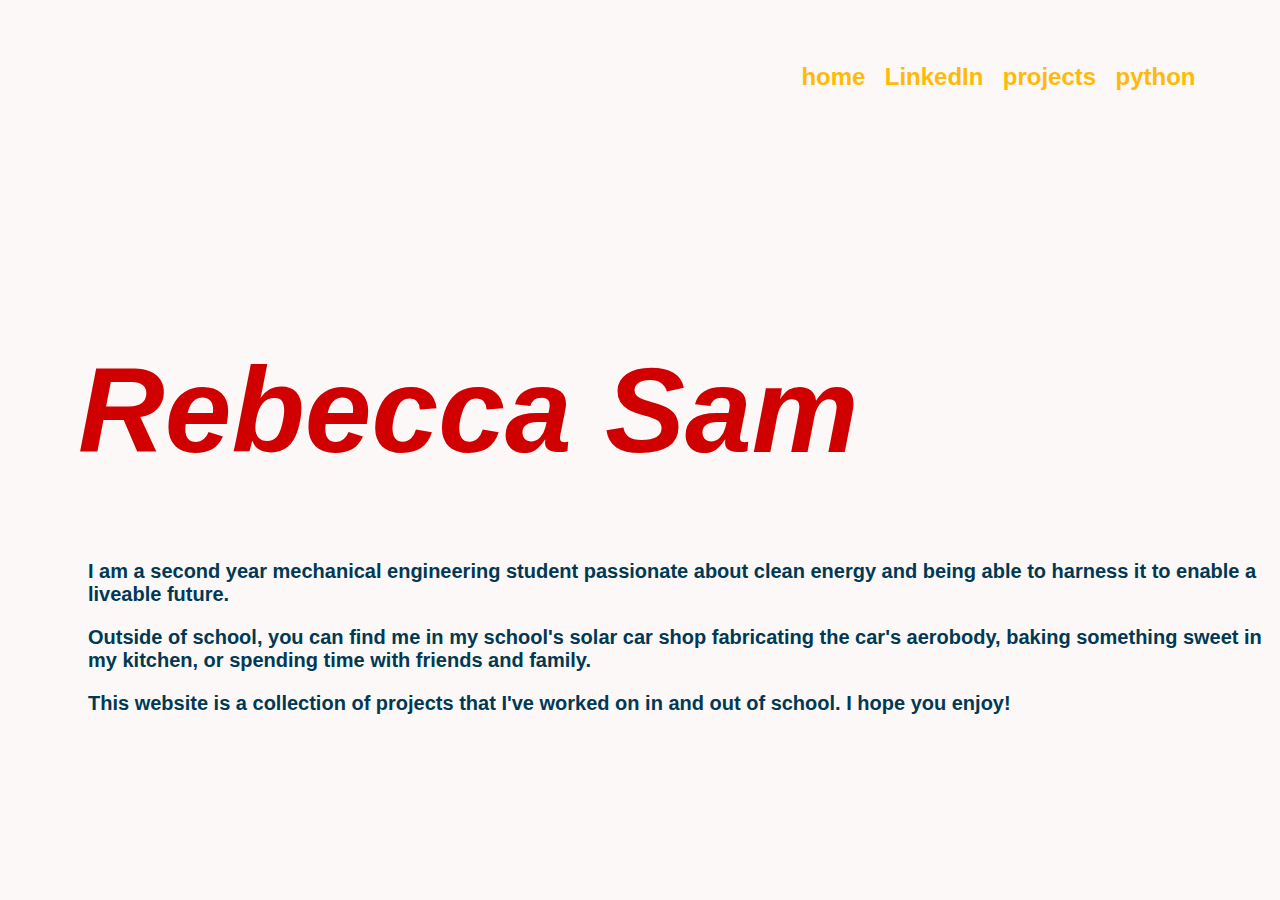
<file: index.html>
<!DOCTYPE html>
<html lang="en">
  <head>
    <meta charset="UTF-8" />
    <meta http-equiv="X-UA-Compatible" content="IE=edge" />
    <meta name="viewport" content="width=device-width, initial-scale=1.0" />
    <link rel="stylesheet" href="style.css" />
    <title>Rebecca Sam</title>
  </head>
  <body>
    <div>
      <h2 id="navbar">
        <a href="index.html">home&nbsp&nbsp</a>
        <a href="https://www.linkedin.com/in/rebecca-sam/"
          >LinkedIn&nbsp&nbsp</a
        >
        <a href="cad.html">projects&nbsp&nbsp</a>
        <a href="https://github.com/rsam2/APS106-Python-Labs"
          >python&nbsp&nbsp</a
        >
      </h2>
    </div>
    <h1 id="home-head">Rebecca Sam</h1>
    <h3 id="home-desc">
      I am a second year mechanical engineering student passionate about clean
      energy and being able to harness it to enable a liveable future.
    </h3>
    <h3 id="home-desc">
      Outside of school, you can find me in my school's solar car shop
      fabricating the car's aerobody, baking something sweet in my kitchen, or
      spending time with friends and family.
    </h3>
    <h3 id="home-desc">
      This website is a collection of projects that I've worked on in and out of
      school. I hope you enjoy!
    </h3>
  </body>
</html>
</file>
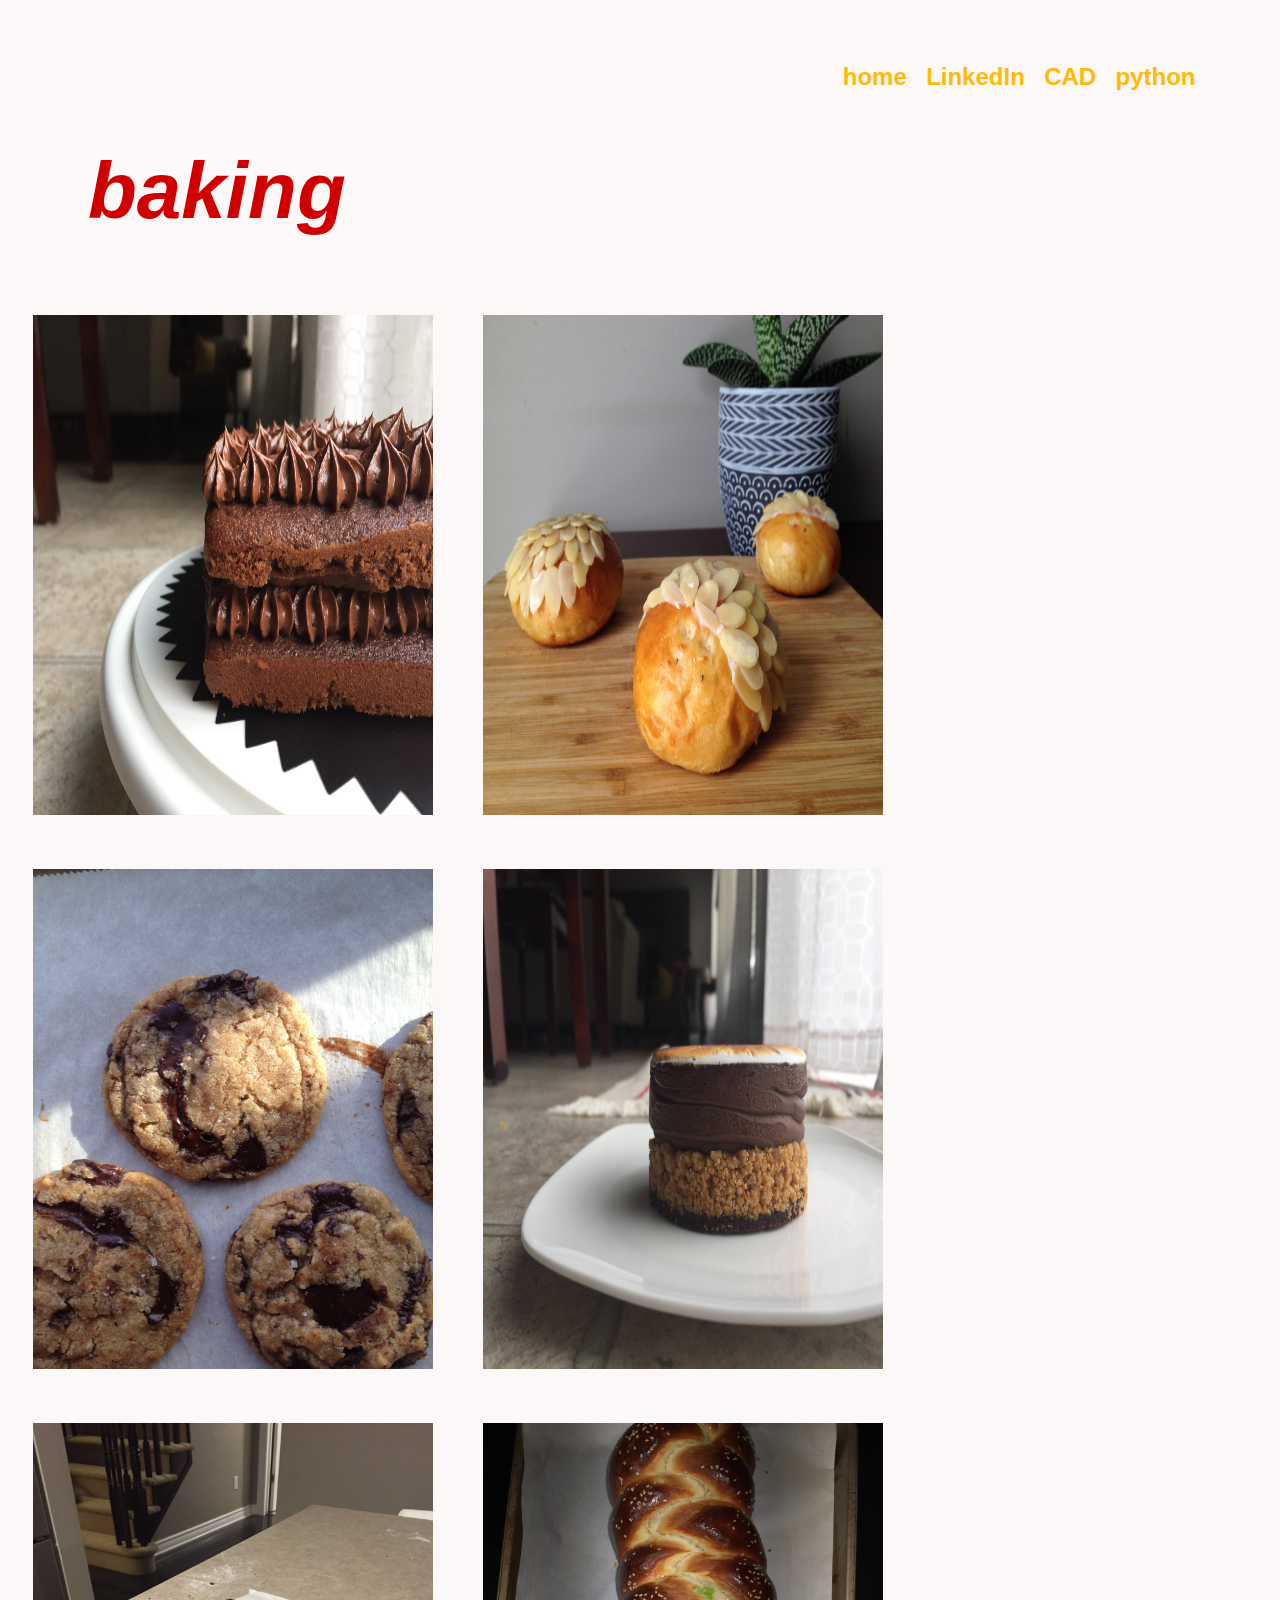
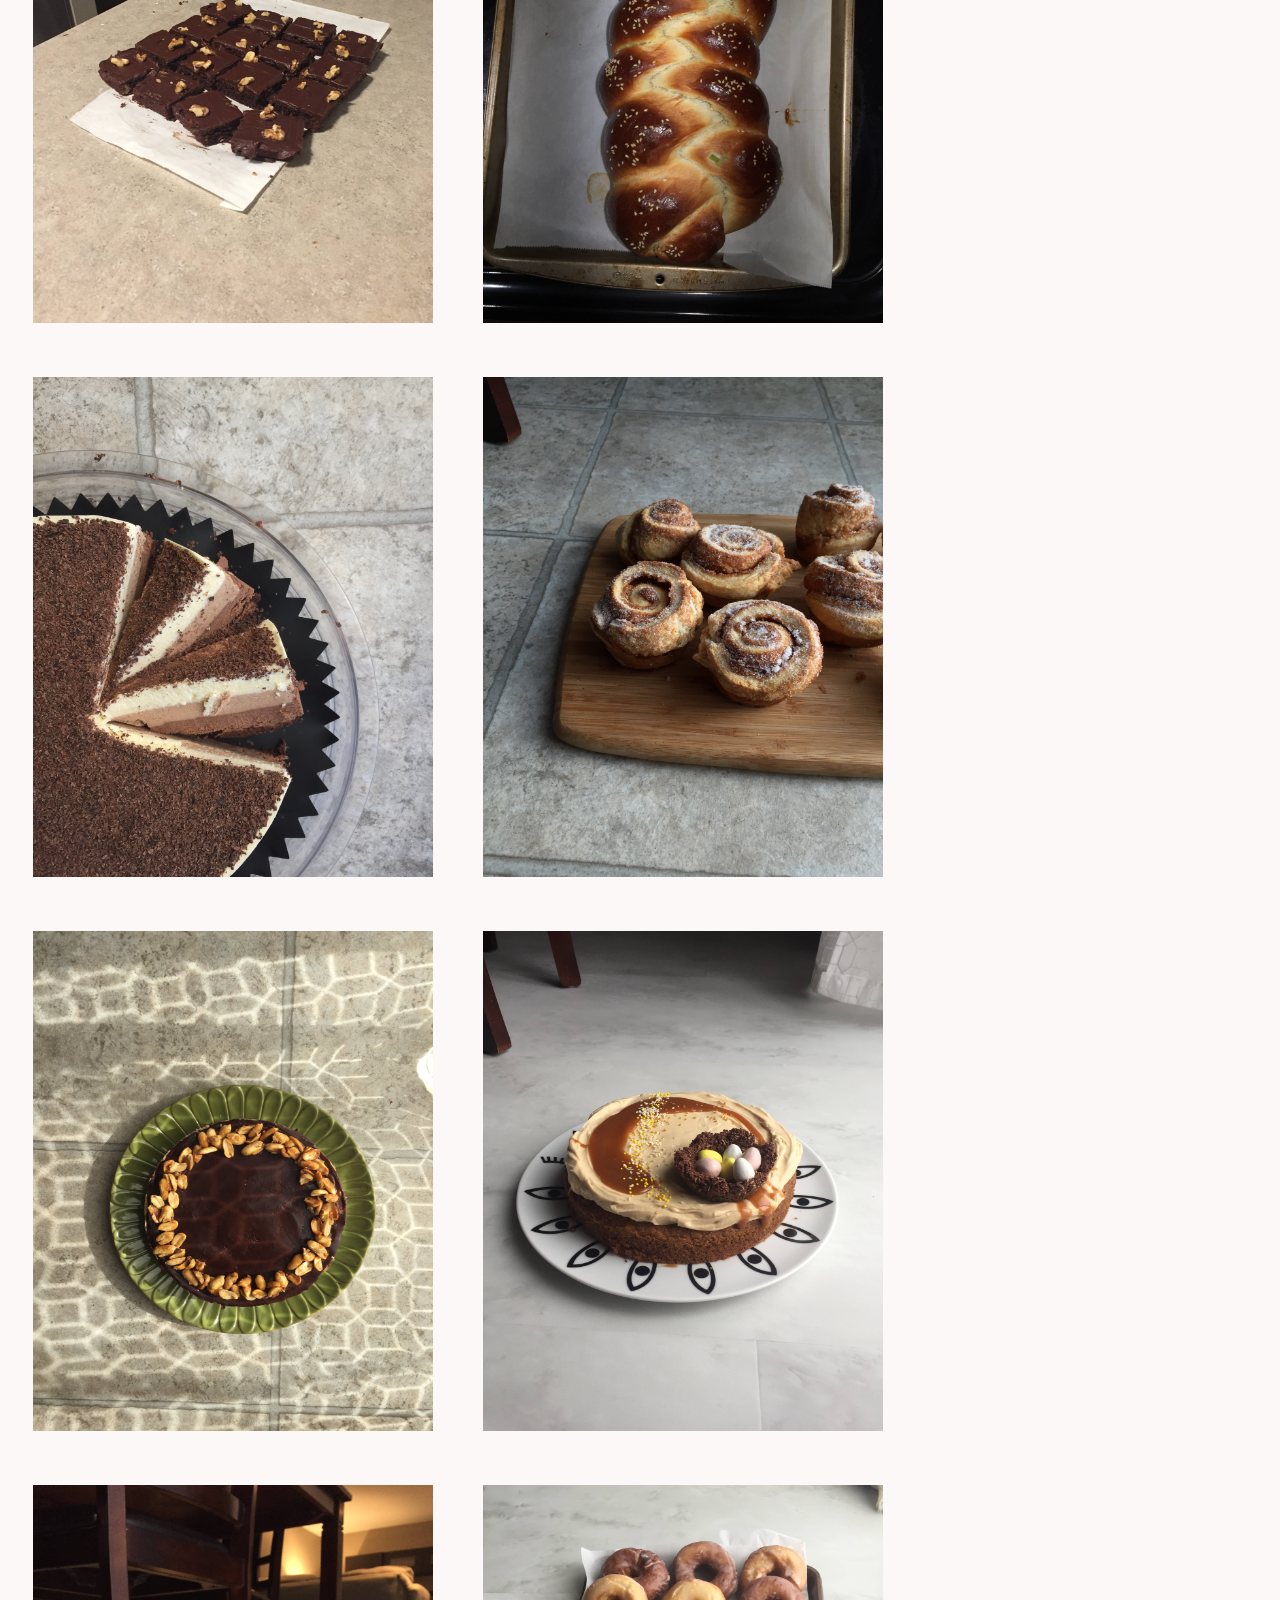
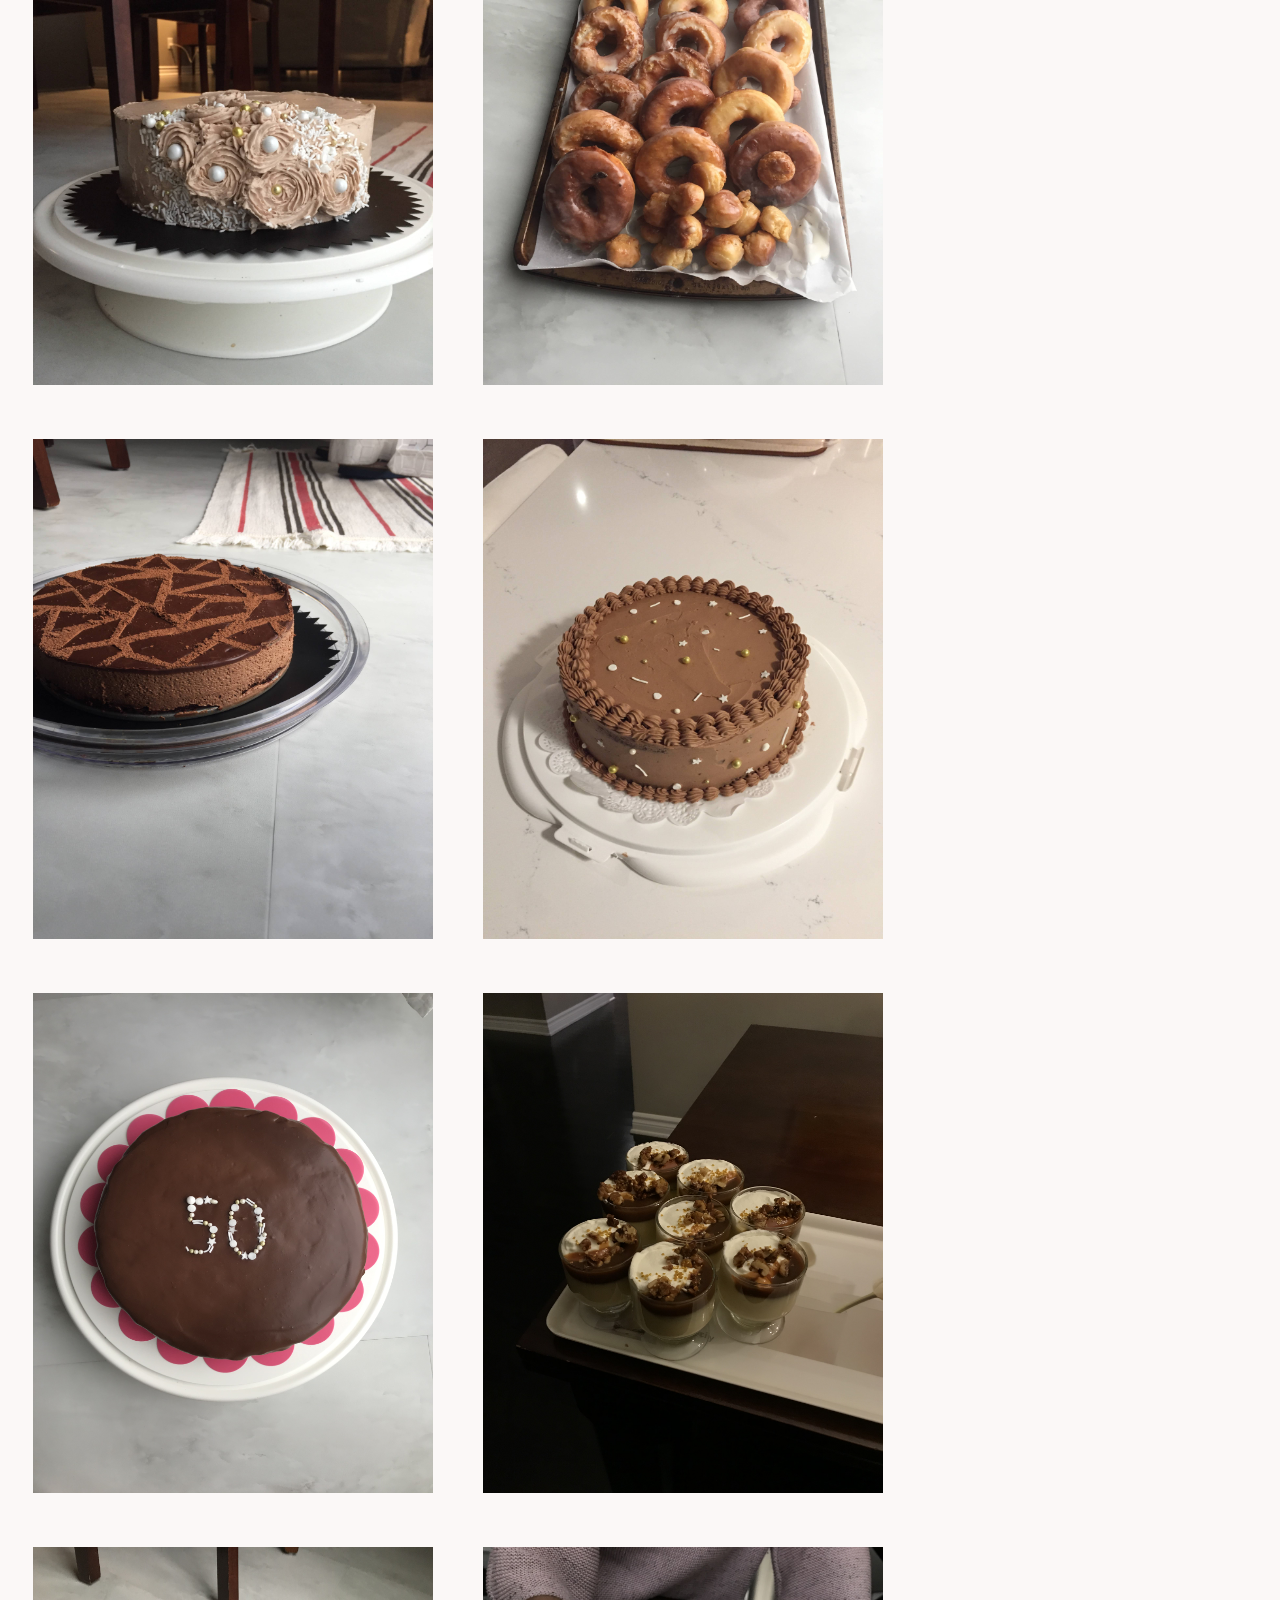
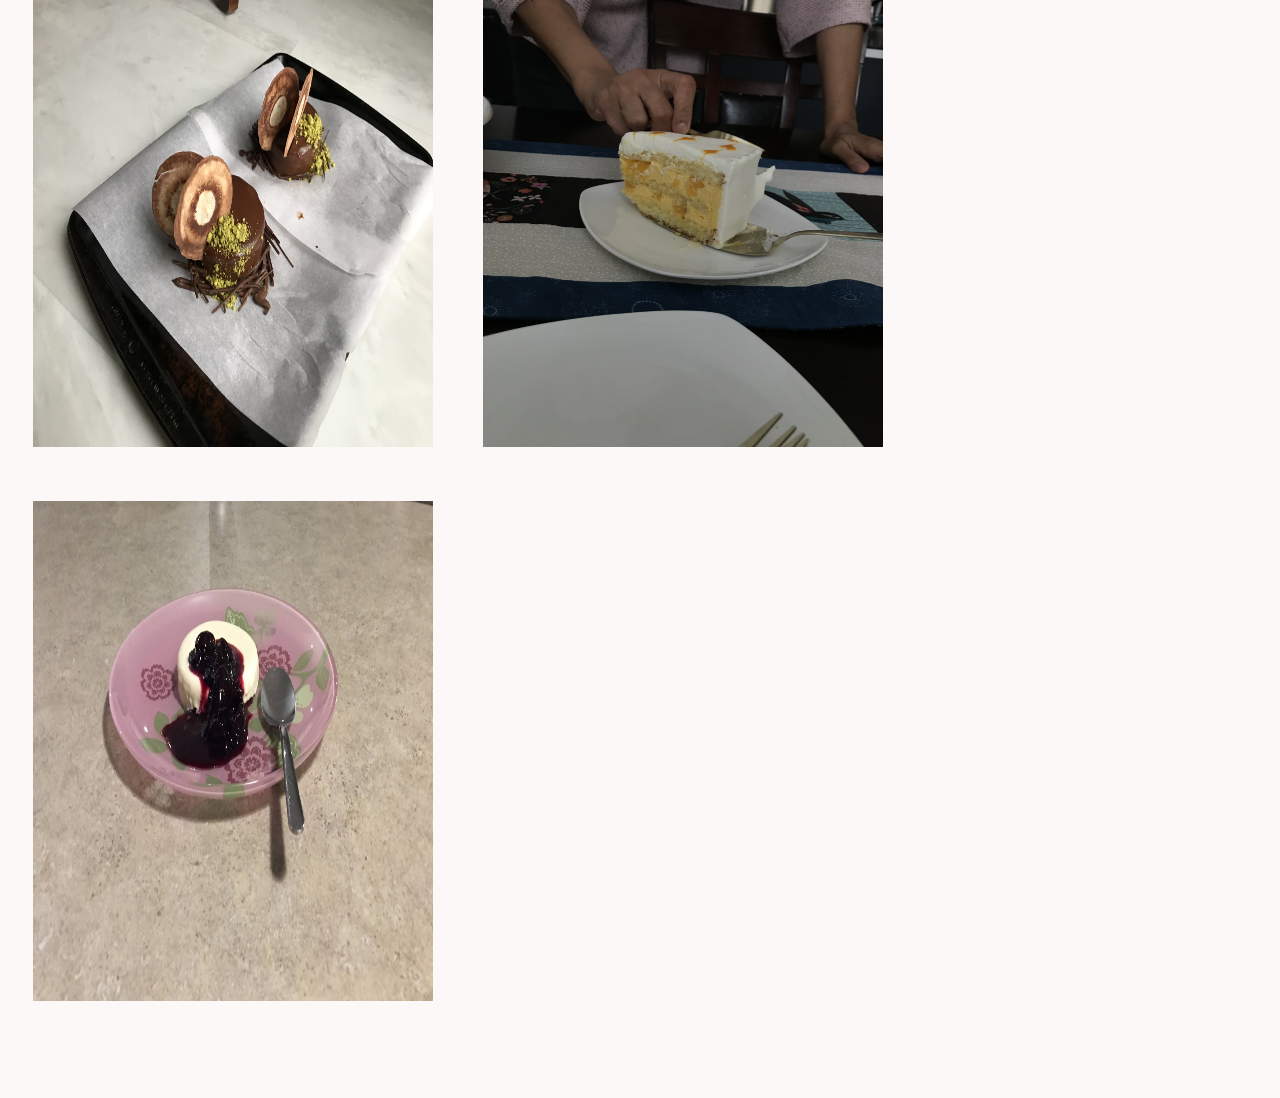
<file: bakes.html>
<!DOCTYPE html>
<html lang="en">
  <head>
    <meta charset="UTF-8" />
    <meta http-equiv="X-UA-Compatible" content="IE=edge" />
    <meta name="viewport" content="width=device-width, initial-scale=1.0" />
    <link rel="stylesheet" href="style.css" />
    <title>bakes</title>
  </head>
  <body>
    <div>
      <h2 id="navbar">
        <a href="index.html">home&nbsp&nbsp</a>
        <a href="https://www.linkedin.com/in/rebecca-sam/"
          >LinkedIn&nbsp&nbsp</a
        >
        <a href="cad.html">CAD&nbsp&nbsp</a>
        <a href="https://github.com/rsam2/APS106-Python-Labs"
          >python&nbsp&nbsp</a
        >
      </h2>
    </div>
    <h1 class="page-title">baking</h1>

    <table align="center">
      <td>
        <tr>
          <img src="./pics/IMG_0100(1).JPG" alt="" class="bake-pics" />
        </tr>
        <tr>
          <img src="./pics/IMG_1810(1).JPG" alt="" class="bake-pics" />
        </tr>
        <tr>
          <img src="./pics/IMG_2214.JPG" alt="" class="bake-pics" />
        </tr>
        <tr>
          <img src="./pics/IMG_2488.JPG" alt="" class="bake-pics" />
        </tr>
      </td>
      <td>
        <tr>
          <img src="./pics/IMG_3248.JPG" alt="" class="bake-pics" />
        </tr>
        <tr>
          <img src="./pics/IMG_3266.JPG" alt="" class="bake-pics" />
        </tr>
        <tr>
          <img src="./pics/IMG_3375.JPG" alt="" class="bake-pics" />
        </tr>
        <tr>
          <img src="./pics/IMG_3509.JPG" alt="" class="bake-pics" />
        </tr>
      </td>
      <td>
        <tr>
          <img src="./pics/IMG_3732.JPG" alt="" class="bake-pics" />
        </tr>
        <tr>
          <img src="./pics/IMG_4019(1).JPG" alt="" class="bake-pics" />
        </tr>
        <tr>
          <img src="./pics/IMG_4110(1).JPG" alt="" class="bake-pics" />
        </tr>
        <tr>
          <img src="./pics/IMG_5556.JPG" alt="" class="bake-pics" />
        </tr>
      </td>
      <td>
        <tr>
          <img src="./pics/IMG_6533.JPG" alt="" class="bake-pics" />
        </tr>
        <tr>
          <img src="./pics/IMG_7566(1).JPG" alt="" class="bake-pics" />
        </tr>
        <tr>
          <img src="./pics/IMG_8039_1_.jpg" alt="" class="bake-pics" />
        </tr>
        <tr>
          <img src="./pics/IMG_8709.jpg" alt="" class="bake-pics" />
        </tr>
      </td>
      <td>
        <tr>
          <img src="./pics/IMG_9217_1_.jpg" alt="" class="bake-pics" />
        </tr>
        <tr>
          <img src="./pics/IMG_9581_1_.jpg" alt="" class="bake-pics" />
        </tr>
        <tr>
          <img src="./pics/IMG_E1686.JPG" alt="" class="bake-pics" />
        </tr>
      </td>
    </table>
  </body>
</html>
</file>
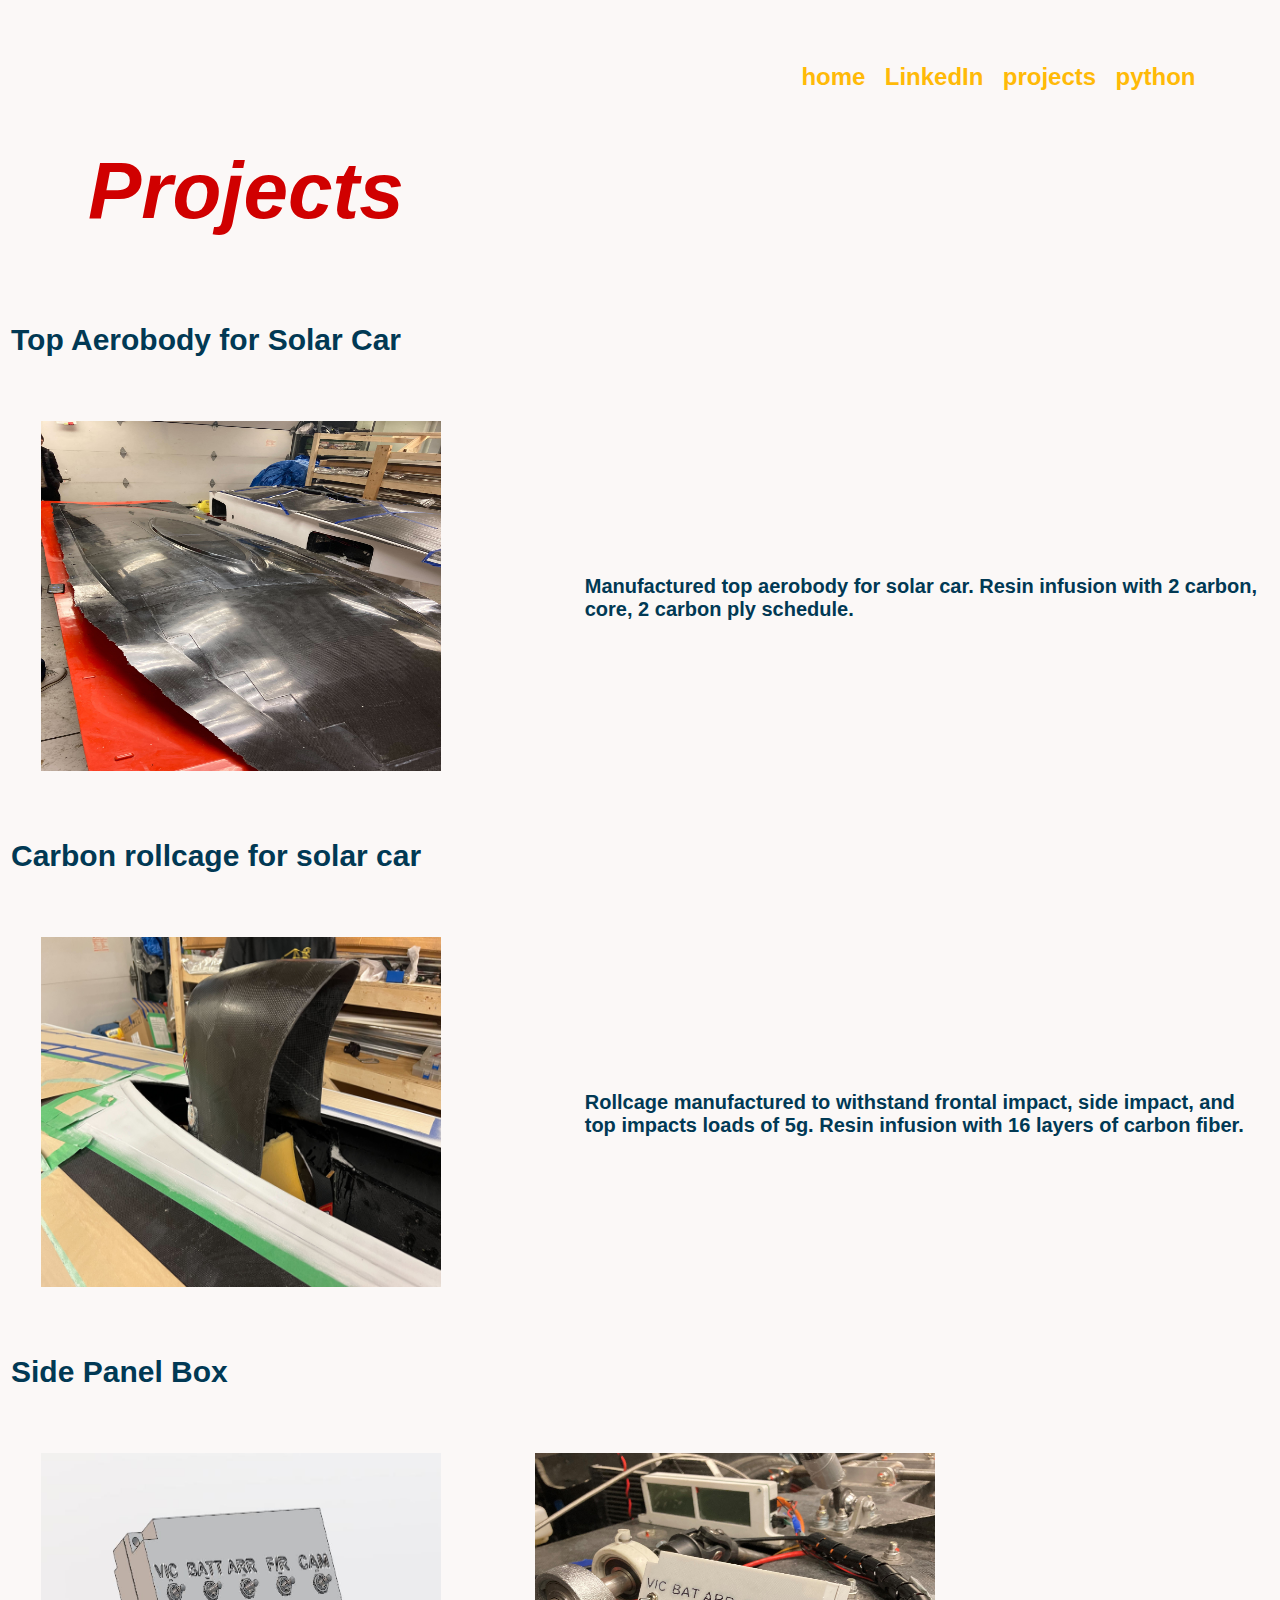
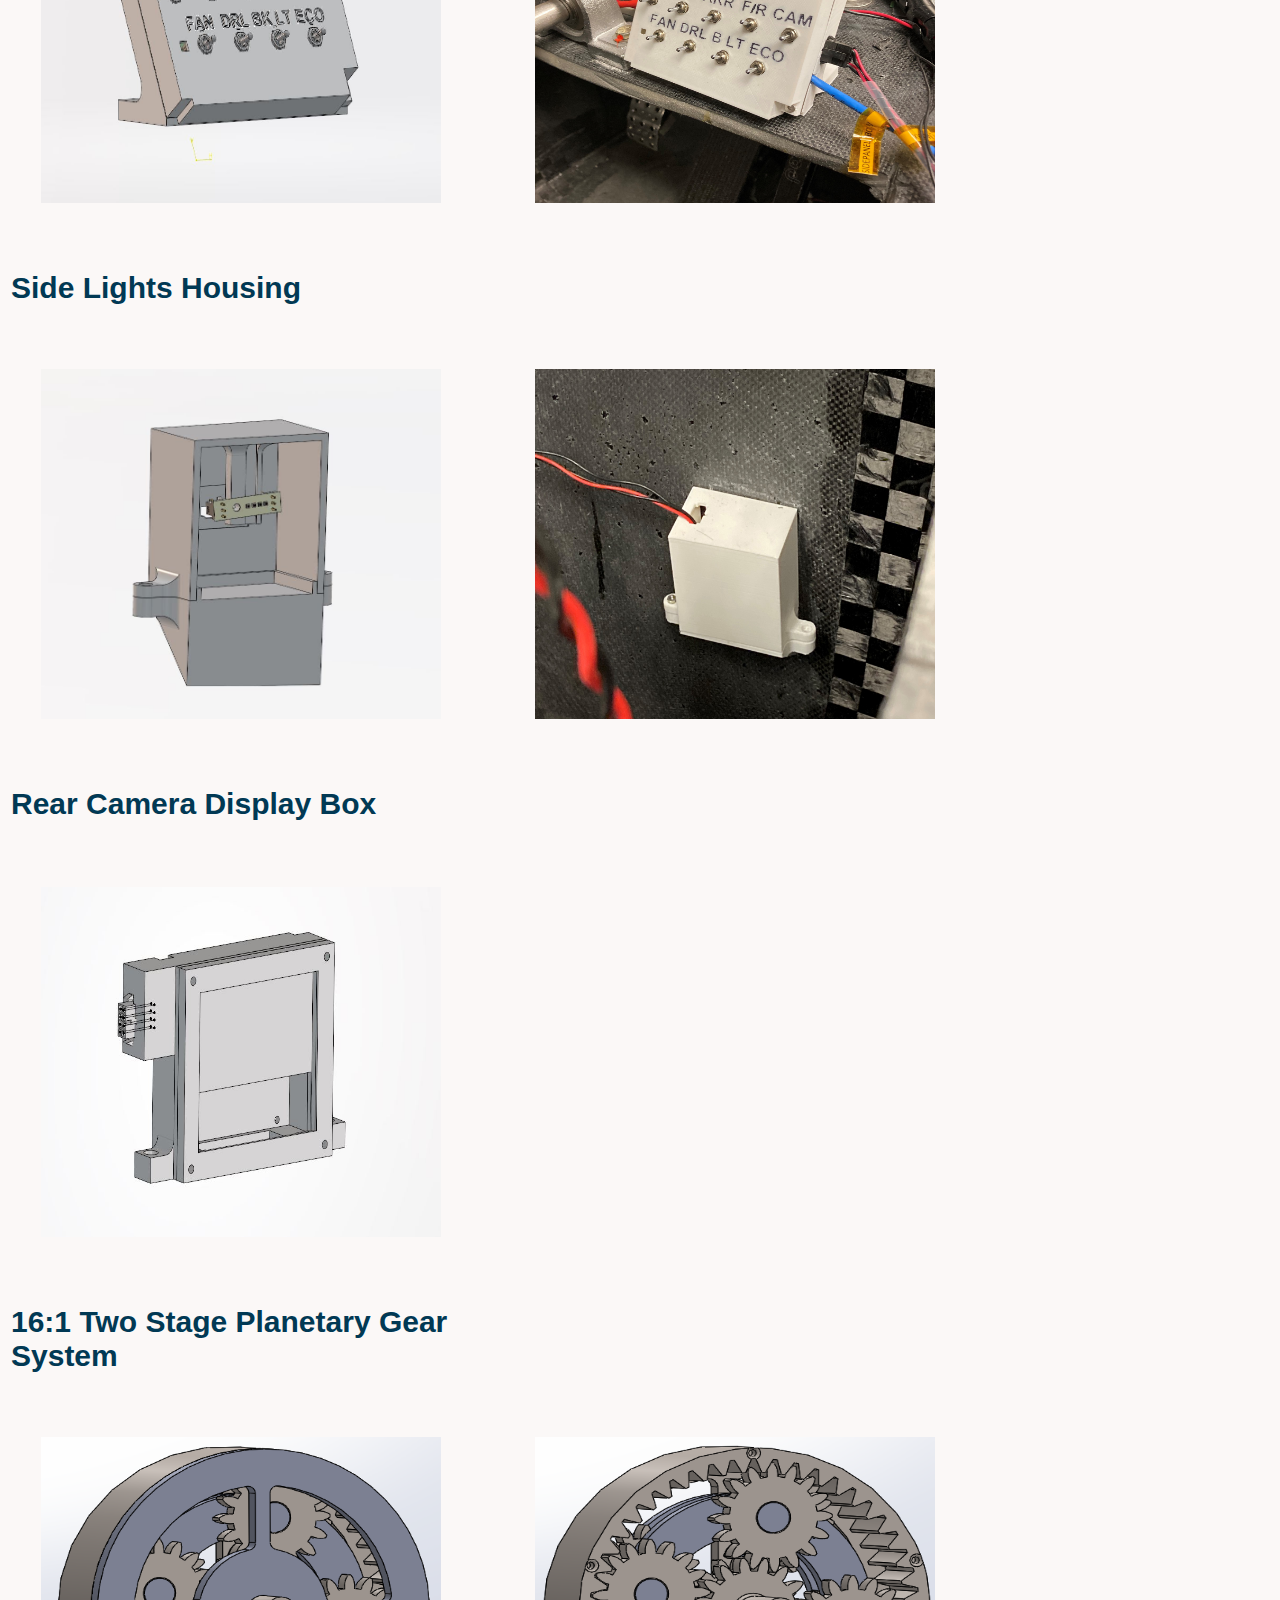
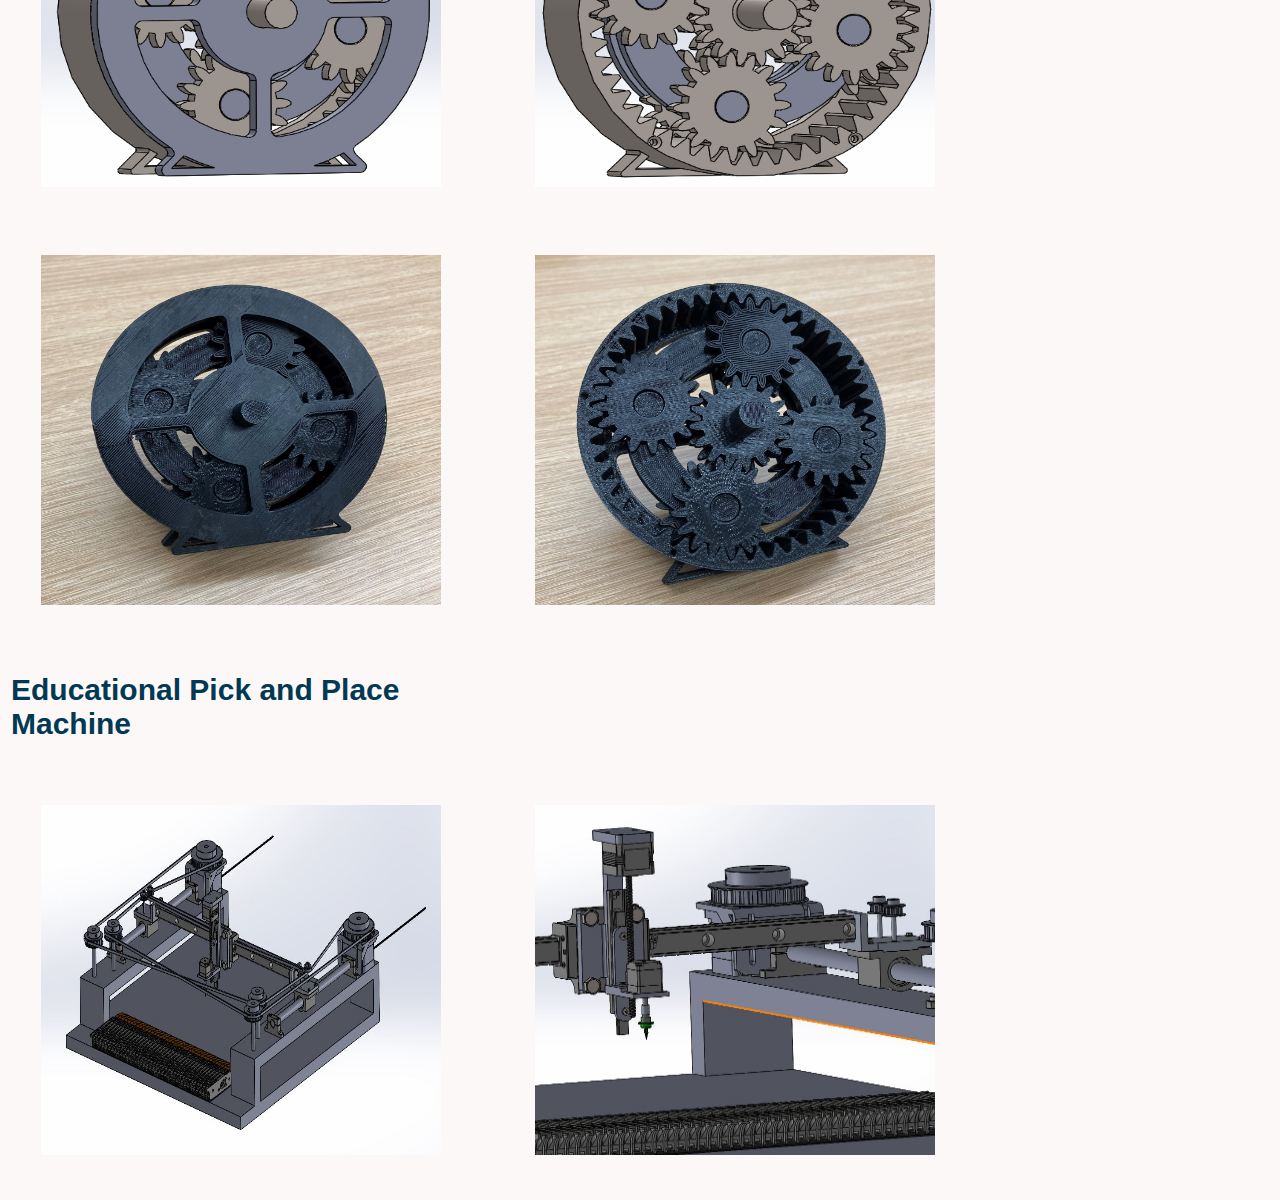
<file: cad.html>
<!DOCTYPE html>
<html lang="en">
  <head>
    <meta charset="UTF-8" />
    <meta http-equiv="X-UA-Compatible" content="IE=edge" />
    <meta name="viewport" content="width=device-width, initial-scale=1.0" />
    <link rel="stylesheet" href="style.css" />
    <title>CAD</title>
  </head>

  <body>
    <div>
      <h2 id="navbar">
        <a href="index.html">home&nbsp&nbsp</a>
        <a href="https://www.linkedin.com/in/rebecca-sam/"
          >LinkedIn&nbsp&nbsp</a
        >
        <a href="cad.html">projects&nbsp&nbsp</a>
        <a href="https://github.com/rsam2/APS106-Python-Labs"
          >python&nbsp&nbsp</a
        >
      </h2>
    </div>

    <h1 class="page-title">Projects</h1>

    <table align="center" id="cad-table">
      <tr>
        <td>
          <h3>Top Aerobody for Solar Car</h3>
        </td>
      </tr>
      <tr>
        <td>
          <img src="./pics/topaero.jpg" class="cad-bssr-pics" />
        </td>
        <td>
          <h3 id="home-desc">
            Manufactured top aerobody for solar car. Resin infusion with 2
            carbon, core, 2 carbon ply schedule.
          </h3>
        </td>
      </tr>

      <tr>
        <td>
          <h3>Carbon rollcage for solar car</h3>
        </td>
      </tr>
      <tr>
        <td>
          <img src="./pics/rollcage.jpg" class="cad-bssr-pics" />
        </td>
        <td>
          <h3 id="home-desc">
            Rollcage manufactured to withstand frontal impact, side impact, and
            top impacts loads of 5g. Resin infusion with 16 layers of carbon
            fiber.
          </h3>
        </td>
      </tr>

      <tr>
        <td>
          <h3>Side Panel Box</h3>
        </td>
      </tr>
      <tr>
        <td>
          <img src="./pics/side-panel-box-iso.JPG" class="cad-bssr-pics" />
        </td>
        <td>
          <img src="./pics/IMG_3309.jpg" class="cad-bssr-pics" />
        </td>
      </tr>

      <tr>
        <td>
          <h3>Side Lights Housing</h3>
        </td>
      </tr>
      <tr>
        <td>
          <img src="./pics/side-light-box-iso.JPG" class="cad-bssr-pics" />
        </td>
        <td>
          <img src="./pics/IMG_3310.jpg" class="cad-bssr-pics" />
        </td>
      </tr>

      <tr>
        <td>
          <h3>Rear Camera Display Box</h3>
        </td>
      </tr>
      <tr></tr>
      <tr>
        <td>
          <img src="./pics/ntsc-display-iso.JPG" class="cad-bssr-pics" />
        </td>
      </tr>

      <tr>
        <td>
          <h3>16:1 Two Stage Planetary Gear System</h3>
        </td>
      </tr>
      <tr>
        <td>
          <img src="./pics/16to1-iso.PNG" class="cad-bssr-pics" />
        </td>
        <td>
          <img src="./pics/16to1-inside-iso.PNG" class="cad-bssr-pics" />
        </td>
      </tr>
      <tr>
        <td>
          <img src="./pics/IMG-3370.jpg" class="cad-bssr-pics" />
        </td>
        <td>
          <img src="./pics/IMG-3371.jpg" class="cad-bssr-pics" />
        </td>
      </tr>

      <tr>
        <td>
          <h3>Educational Pick and Place Machine</h3>
        </td>
      </tr>
      <tr>
        <td>
          <img src="./pics/pnp.JPG" class="cad-bssr-pics" />
        </td>
        <td>
          <img src="./pics/pnp2.JPG" class="cad-bssr-pics" />
        </td>
      </tr>
    </table>
  </body>
</html>
</file>
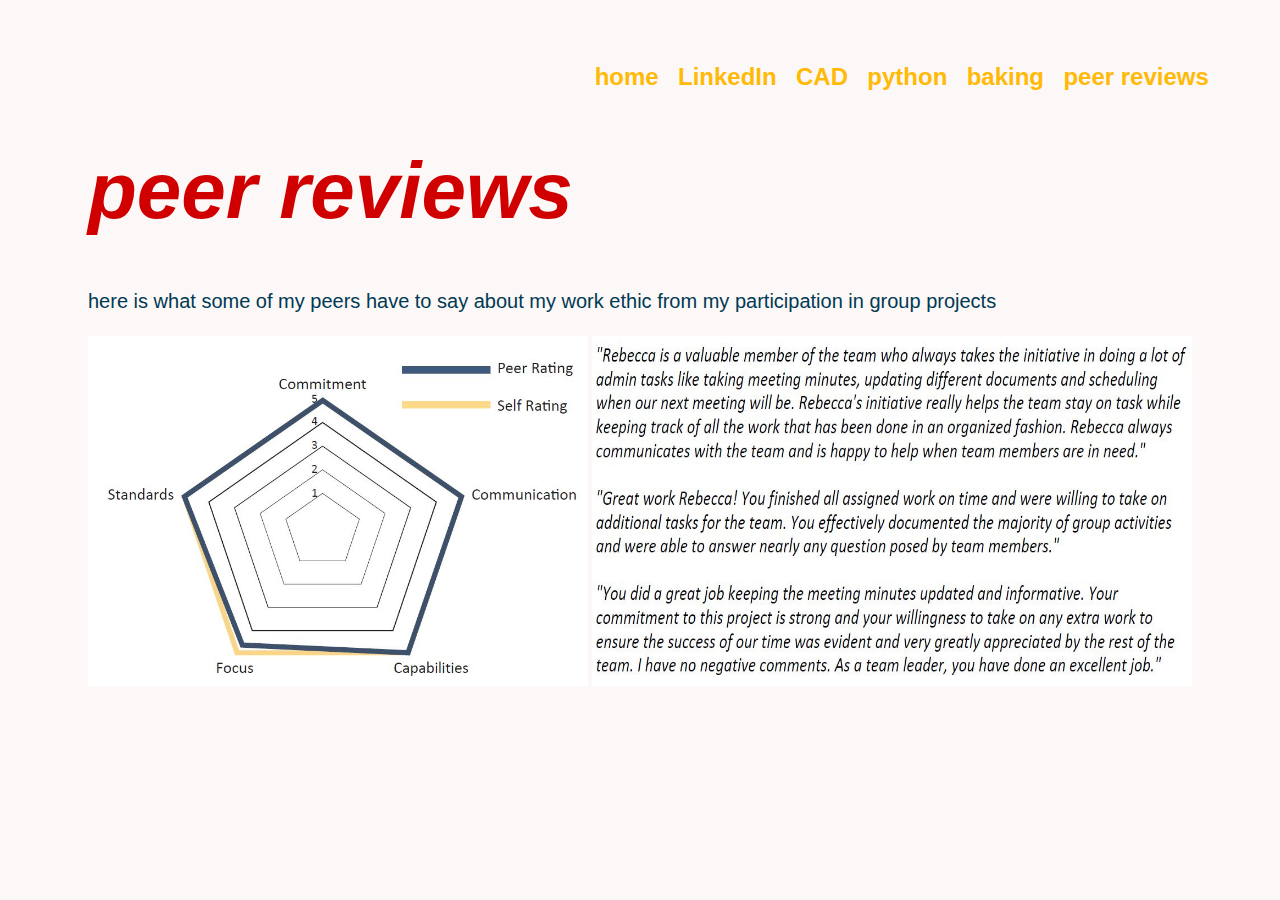
<file: peerreview.html>
<!DOCTYPE html>
<html lang="en">
  <head>
    <meta charset="UTF-8" />
    <meta http-equiv="X-UA-Compatible" content="IE=edge" />
    <meta name="viewport" content="width=device-width, initial-scale=1.0" />
    <link rel="stylesheet" href="style.css" />
    <title>Rebecca Sam</title>
  </head>
  <body>
    <div>
      <h2 id="navbar">
        <a href="index.html">home&nbsp&nbsp</a>
        <a href="https://www.linkedin.com/in/rebecca-sam/"
          >LinkedIn&nbsp&nbsp</a
        >
        <a href="cad.html">CAD&nbsp&nbsp</a>
        <a href="https://github.com/rsam2/APS106-Python-Labs"
          >python&nbsp&nbsp</a
        >
        <a href="bakes.html">baking&nbsp&nbsp</a>
        <a href="peerreview.html">peer reviews</a>
      </h2>
    </div>

    <h1 class="page-title">peer reviews</h1>
    <p>
      here is what some of my peers have to say about my work ethic from my
      participation in group projects
    </p>

    <table align="center" id="cad-table">
      <tr>
        <td><img src="./pics/itp1.JPG" width="500px" height="350px" /></td>
        <td><img src="./pics/itp2.JPG" width="600px" height="350px" /></td>
      </tr>
    </table>
  </body>
</html>
</file>
<file: style.css>
body {
    background-color: #FBF8F7;
}
#home-head {
    font-family: 'Franklin Gothic Medium', 'Arial Narrow', Arial, sans-serif;
    font-style: italic;
    font-size: 120px;
    color: #D00000;
    margin-top: 250px;
    margin-left: 70px;
    position: relative;
}
#navbar {
    text-align: right;
    margin-top: 5%;
    margin-right: 5%;
}
a {
    color: #FFBA08;
    font-family: 'Franklin Gothic Medium', 'Arial Narrow', Arial, sans-serif;
    text-decoration: none ;
}

a:hover {
    color: #3F88C5;
}

.page-title {
    font-family: 'Franklin Gothic Medium', 'Arial Narrow', Arial, sans-serif;
    font-style: italic;
    font-size: 80px;
    color: #D00000;
    margin-left: 80px;
}

.cad-bssr-pics {
    width: 400px;
    height: 350px;
    padding: 30px;
}


 .bake-pics {
    width: 400px;
    height: 500px;
    padding: 25px;
}
p {
    font-family: 'Franklin Gothic Medium', 'Arial Narrow', Arial, sans-serif;
    font-size: 20px;
    color: #013954;  
    margin-left: 80px;
}
h3 {
    font-family: 'Franklin Gothic Medium', 'Arial Narrow', Arial, sans-serif;
    font-size: 30px;
    color: #013954;  
}

#cad-type {
    font-family: 'Franklin Gothic Medium', 'Arial Narrow', Arial, sans-serif;
    font-size: 40px;
    color: #013954; 
    margin-left: 80px;
}
#home-desc {
    margin-left: 80px;
    font-size: 20px;
}
</file>
